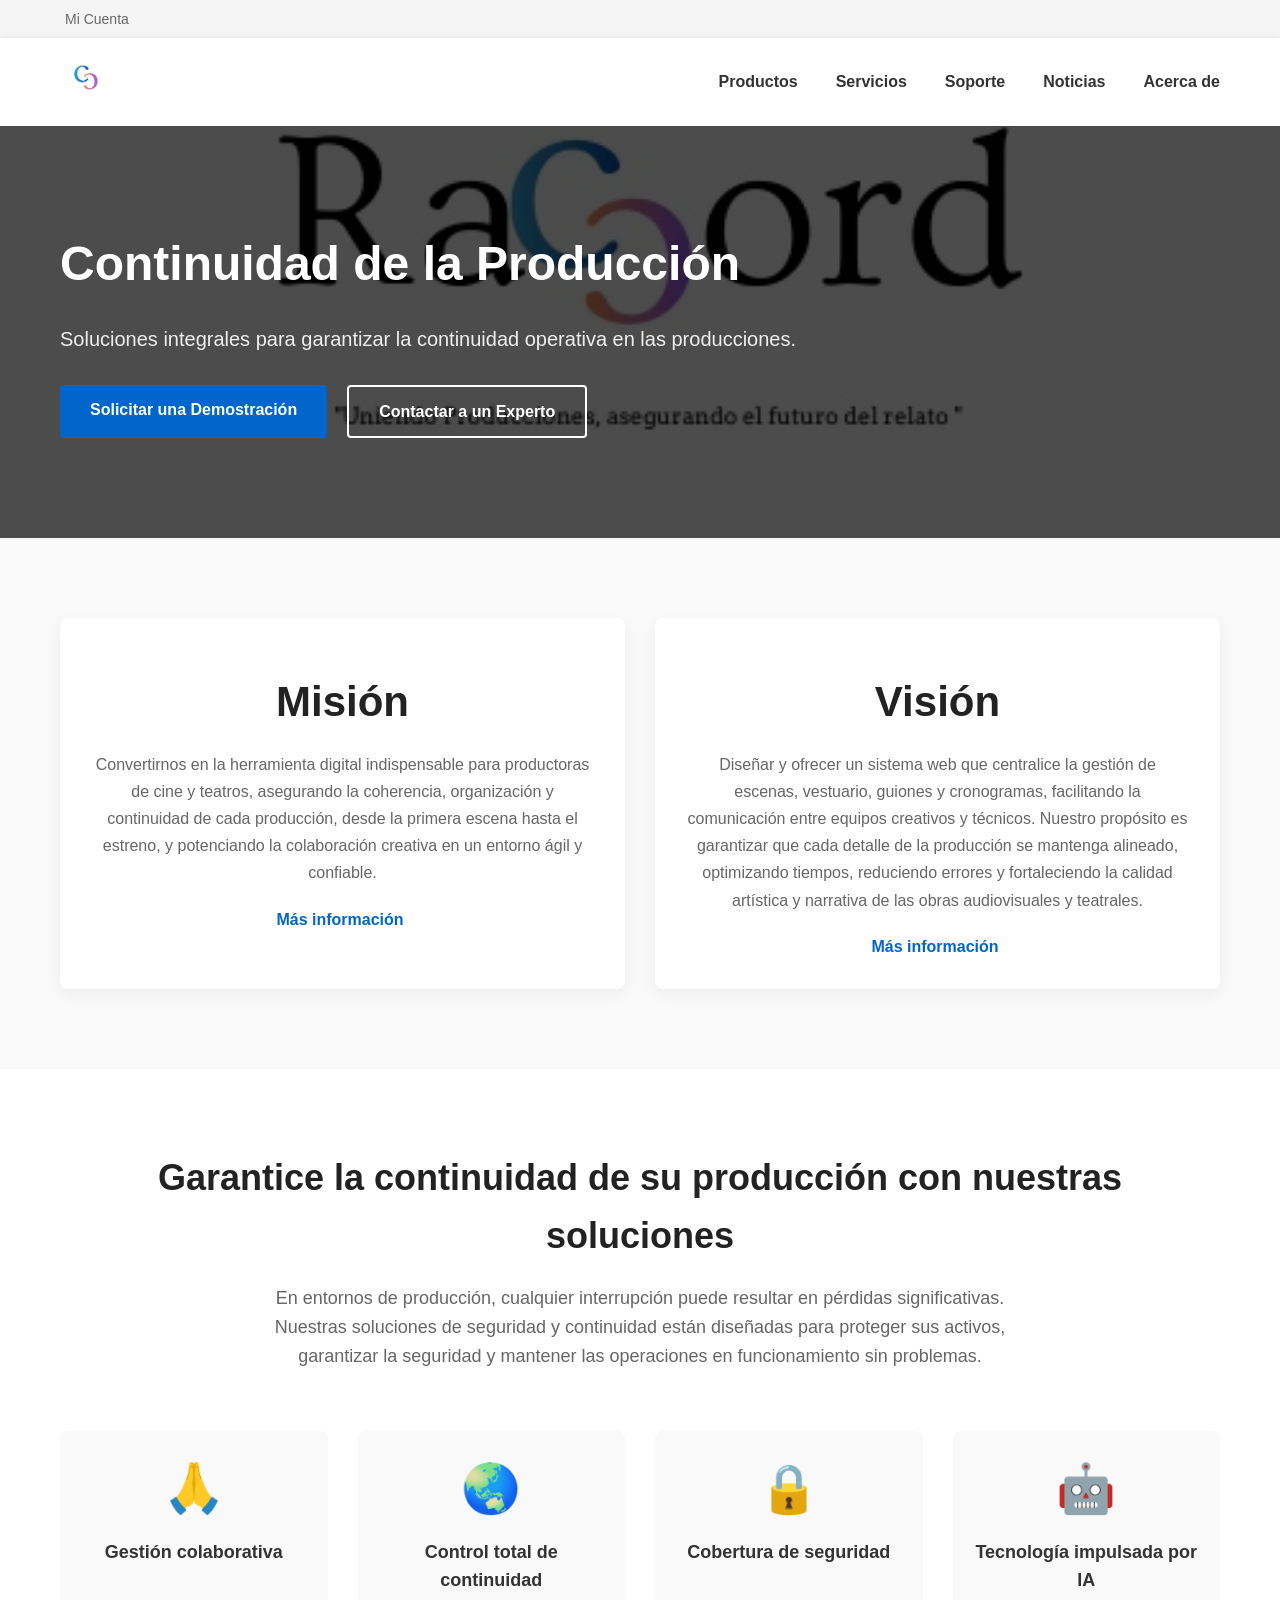
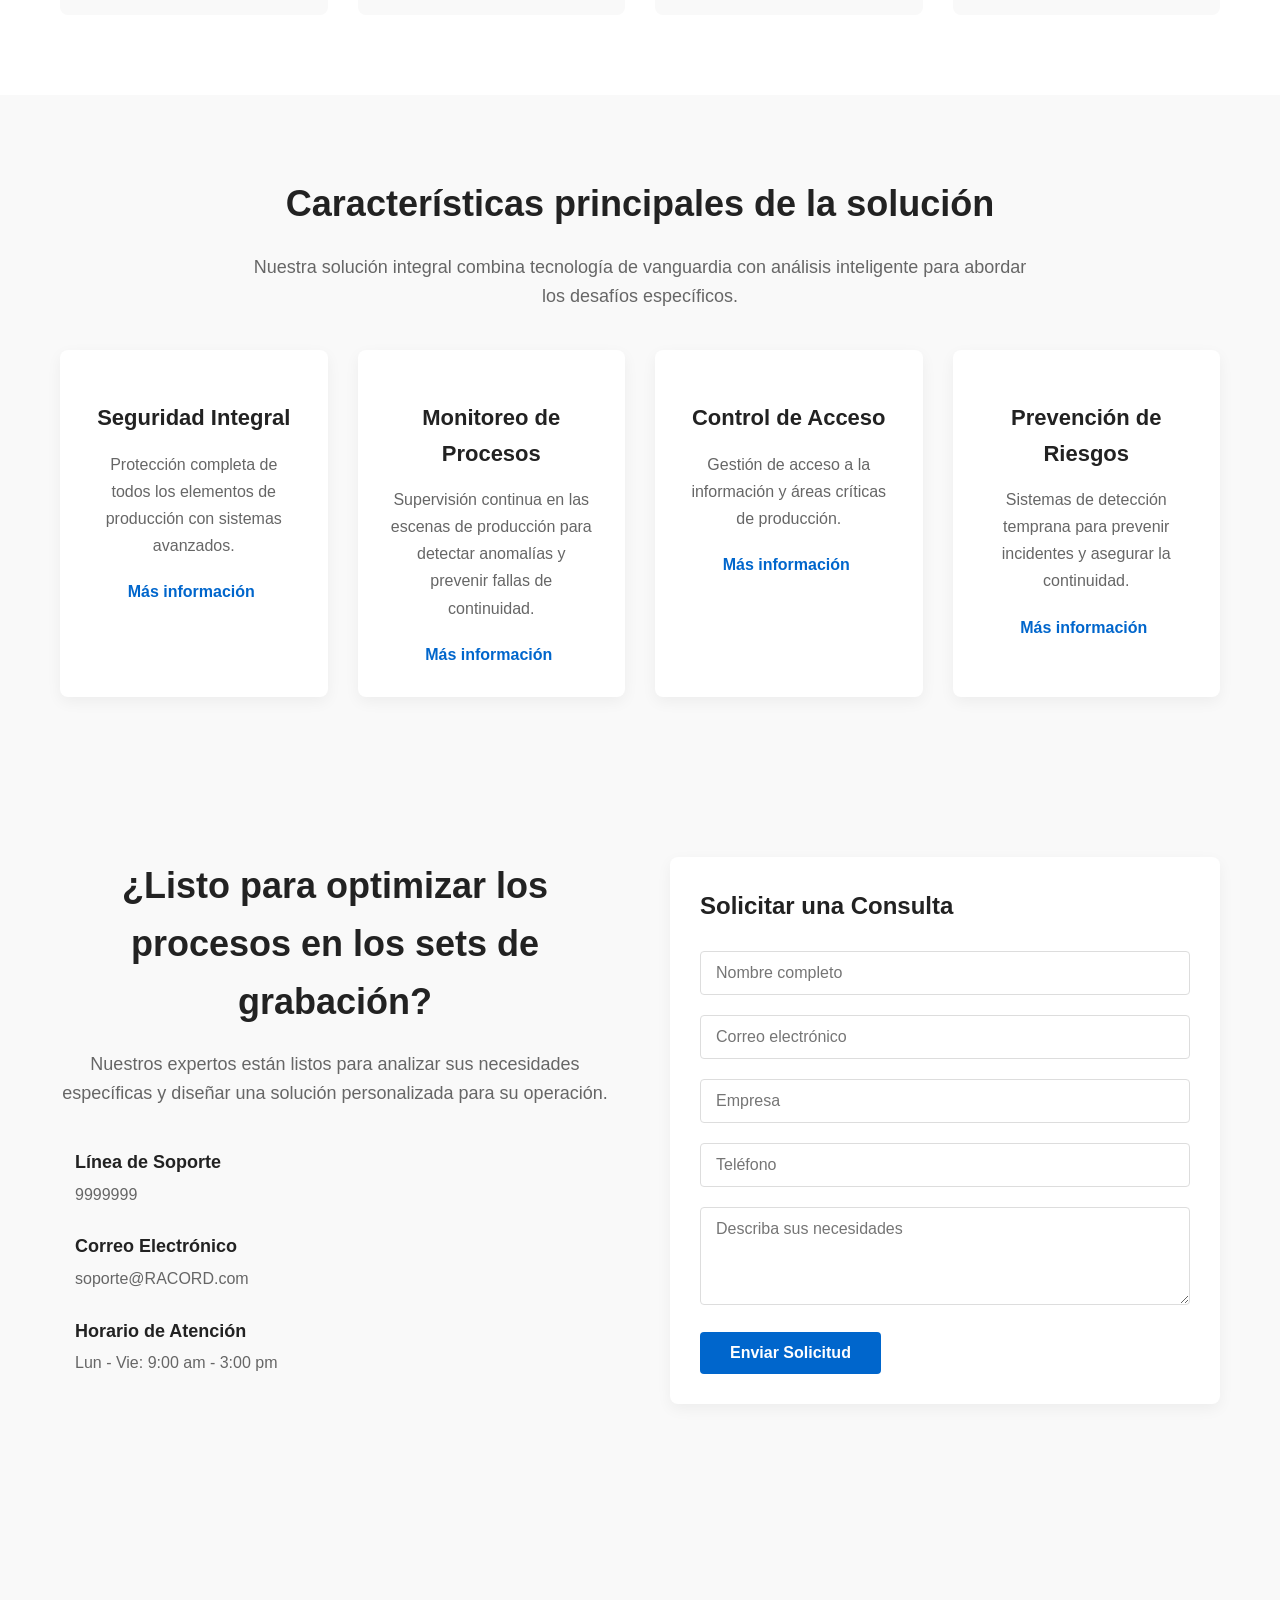
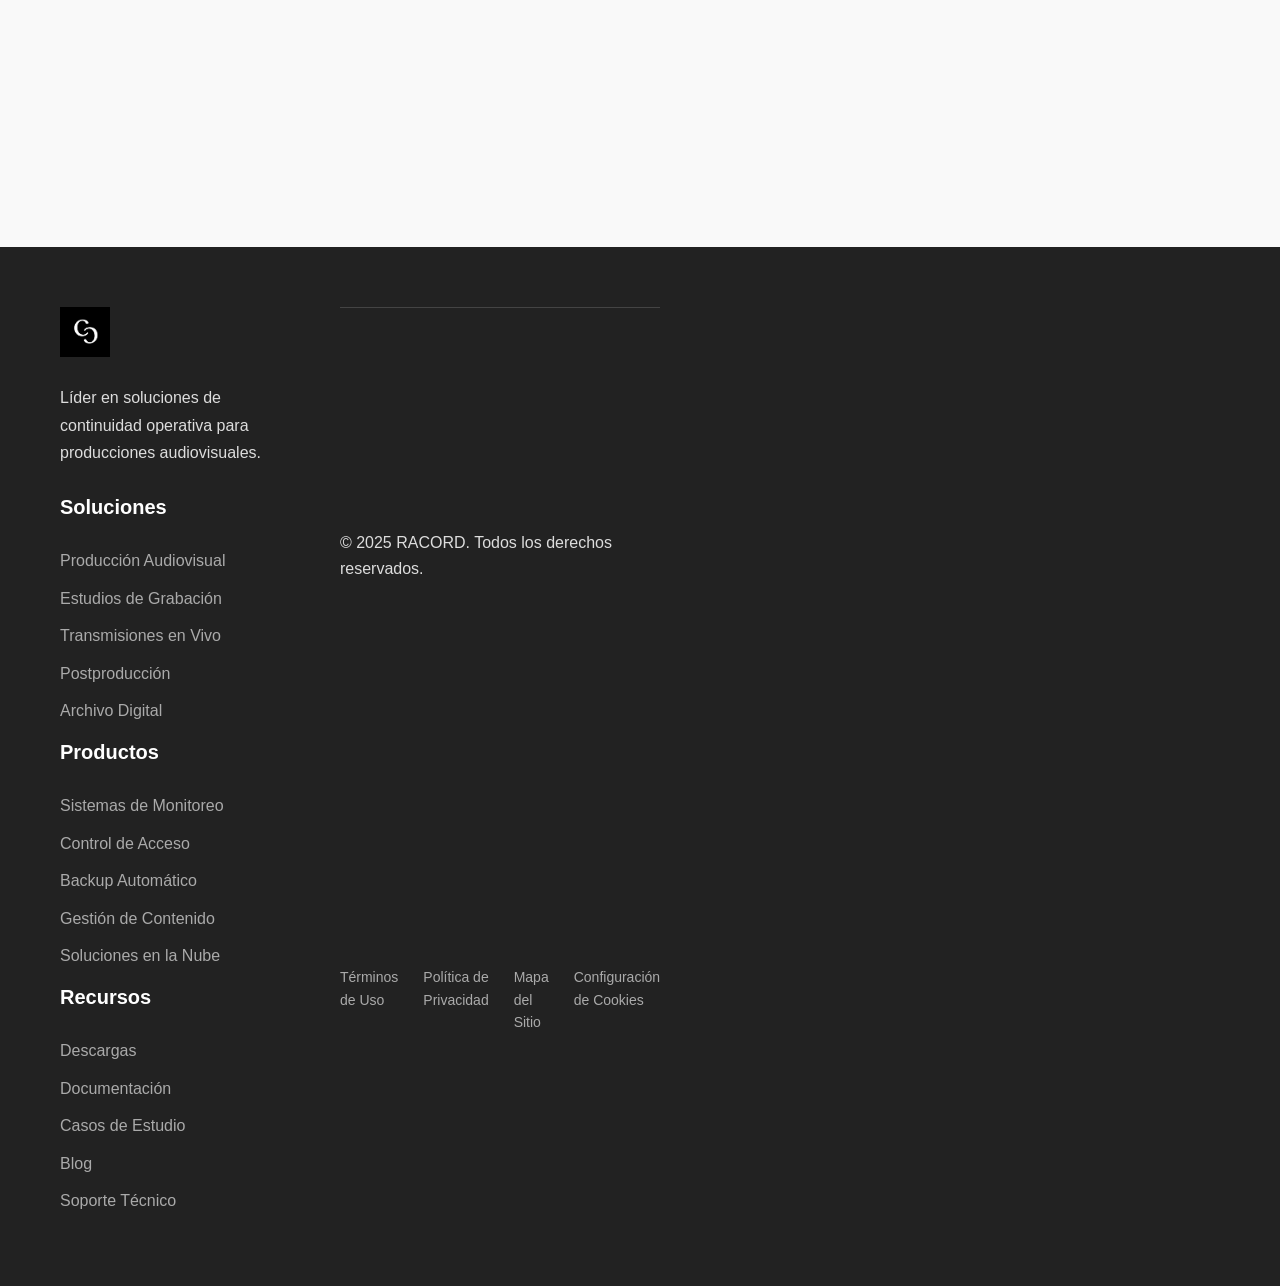
<file: index.html>
<!DOCTYPE html>
<html lang="en">
<head>
    <meta charset="UTF-8">
    <meta name="viewport" content="width=device-width, initial-scale=1.0">
    <link rel="stylesheet" href="/index.css">
    <title>RACORD</title>
</head>
<body>
    <!-- Cabecera y Menú -->
    <header class="cabecera">
        <div class="barra-superior">
            <div class="contenedor">
                <div class="contenido-barra-superior">
                    <div class="enlaces-superiores">
                        <a href="#"><i class="fas fa-user"></i> Mi Cuenta</a>
                    </div>
                </div>
            </div>
        </div>
        
        <nav class="navegacion-principal">
            <div class="contenedor">
                <div class="contenido-navegacion">
                    <div class="logo">
                        <a href="#">
                            <img src="/contrateminilogo.jpeg" alt="Logo RACORD">
                        </a>
                    </div>
                    
                    <ul class="menu-navegacion">
                        <li><a href="#"><i class="fas fa-bars"></i> Productos</a></li>
                        <li><a href="#"><i class="fas fa-cloud"></i> Servicios</a></li>
                        <li><a href="#"><i class="fas fa-rocket"></i> Soporte</a></li>
                        <li><a href="#"><i class="fas fa-newspaper"></i> Noticias</a></li>
                        <li><a href="#"><i class="fas fa-info-circle"></i> Acerca de</a></li>
                    </ul>
                    
                    <div class="boton-menu-movil">
                        <i class="fas fa-bars"></i>
                    </div>
                </div>
            </div>
        </nav>
    </header>

    <!-- Sección Principal -->
    <section class="seccion-principal">
        <div class="contenedor">
            <div class="contenido-principal">
                <h1 class="titulo-principal">Continuidad de la Producción</h1>
                <p class="descripcion-principal">
                    Soluciones integrales para garantizar la continuidad operativa en las producciones.
                </p>
                
                <div class="acciones-principal">
                    <a href="#" class="boton boton-primario">Solicitar una Demostración</a>
                    <a href="#" class="boton boton-secundario">Contactar a un Experto</a>
                </div>
            </div>
        </div>
    </section>

        <!--Seccion mision vision-->
    <section class="seccion-caracteristicas">
            <div class="contenedor">
                <div class="cuadricula-caracteristicasM">
                    <div class="tarjeta-caracteristica">
                        <div class="icono-caracteristica">
                            <i class="fas fa-shield-alt"></i>
                        </div>
                        <h3 class="titulo-caracteristicaM">Misión</h3>
                        <p class="descripcion-caracteristica">
                           Convertirnos en la herramienta digital indispensable para productoras de cine y teatros, asegurando la coherencia, organización y continuidad de cada producción, desde la primera escena hasta el estreno, y potenciando la colaboración creativa en un entorno ágil y confiable.
                        </p>
                        <a href="#" class="enlace-caracteristica">Más información <i class="fas fa-arrow-right"></i></a>
                    </div>
                    
                    <div class="tarjeta-caracteristica">
                        <div class="icono-caracteristica">
                            <i class="fas fa-video"></i>
                        </div>
                        <h3 class="titulo-caracteristicaM">Visión</h3>
                        <p class="descripcion-caracteristica">
                            Diseñar y ofrecer un sistema web que centralice la gestión de escenas, vestuario, guiones y cronogramas, facilitando la comunicación entre equipos creativos y técnicos. Nuestro propósito es garantizar que cada detalle de la producción se mantenga alineado, optimizando tiempos, reduciendo errores y fortaleciendo la calidad artística y narrativa de las obras audiovisuales y teatrales.
                        </p>
                        <a href="#" class="enlace-caracteristica">Más información <i class="fas fa-arrow-right"></i></a>
                    </div>
    </section>


    <!-- Contenido Central -->
    <main class="contenido-central">
        <!-- Sección de Introducción -->
        <section class="seccion-introduccion">
            <div class="contenedor">
                <h2 class="titulo-seccion">Garantice la continuidad de su producción con nuestras soluciones</h2>
                <p class="descripcion-seccion">
                    En entornos de producción, cualquier interrupción puede resultar en pérdidas significativas. 
                    Nuestras soluciones de seguridad y continuidad están diseñadas para proteger sus activos, garantizar la seguridad 
                    y mantener las operaciones en funcionamiento sin problemas.
                </p>
                
                <div class="cuadricula-estadisticas">
                    <div class="item-estadistica">
                        <div class="numero-estadistica">🙏</div>
                        <div class="texto-estadistica">Gestión colaborativa</div>
                    </div>
                    <div class="item-estadistica">
                        <div class="numero-estadistica">🌏</div>
                        <div class="texto-estadistica">Control total de continuidad</div>
                    </div>
                    <div class="item-estadistica">
                        <div class="numero-estadistica">🔒</div>
                        <div class="texto-estadistica">Cobertura de seguridad</div>
                    </div>
                    <div class="item-estadistica">
                        <div class="numero-estadistica">🤖</div>
                        <div class="texto-estadistica">Tecnología impulsada por IA</div>
                    </div>
                </div>
            </div>
        </section>



        <!-- Sección de Características -->
        <section class="seccion-caracteristicas">
            <div class="contenedor">
                <h2 class="titulo-seccion">Características principales de la solución</h2>
                <p class="descripcion-seccion">
                    Nuestra solución integral combina tecnología de vanguardia con análisis inteligente para 
                    abordar los desafíos específicos.
                </p>
                
                <div class="cuadricula-caracteristicas">
                    <div class="tarjeta-caracteristica">
                        <div class="icono-caracteristica">
                            <i class="fas fa-shield-alt"></i>
                        </div>
                        <h3 class="titulo-caracteristica">Seguridad Integral</h3>
                        <p class="descripcion-caracteristica">
                            Protección completa de todos los elementos de producción con sistemas avanzados.
                        </p>
                        <a href="#" class="enlace-caracteristica">Más información <i class="fas fa-arrow-right"></i></a>
                    </div>
                    
                    <div class="tarjeta-caracteristica">
                        <div class="icono-caracteristica">
                            <i class="fas fa-video"></i>
                        </div>
                        <h3 class="titulo-caracteristica">Monitoreo de Procesos</h3>
                        <p class="descripcion-caracteristica">
                            Supervisión continua en las escenas de producción para detectar anomalías y prevenir fallas de continuidad.
                        </p>
                        <a href="#" class="enlace-caracteristica">Más información <i class="fas fa-arrow-right"></i></a>
                    </div>
                    
                    <div class="tarjeta-caracteristica">
                        <div class="icono-caracteristica">
                            <i class="fas fa-user-check"></i>
                        </div>
                        <h3 class="titulo-caracteristica">Control de Acceso</h3>
                        <p class="descripcion-caracteristica">
                            Gestión de acceso a la información y áreas críticas de producción.
                        </p>
                        <a href="#" class="enlace-caracteristica">Más información <i class="fas fa-arrow-right"></i></a>
                    </div>
                    
                    <div class="tarjeta-caracteristica">
                        <div class="icono-caracteristica">
                            <i class="fas fa-fire"></i>
                        </div>
                        <h3 class="titulo-caracteristica">Prevención de Riesgos</h3>
                        <p class="descripcion-caracteristica">
                            Sistemas de detección temprana para prevenir incidentes y asegurar la continuidad.
                        </p>
                        <a href="#" class="enlace-caracteristica">Más información <i class="fas fa-arrow-right"></i></a>
                    </div>
                </div>
            </div>
        </section>

        <!-- Sección de Creadores 


        <section class="seccion-creadores">
            <div class="contenedor">
                <h2 class="titulo-seccion">Creadores</h2>
                <p class="descripcion-seccion">
                    ESTOS MAESTROS CREARON ESTA BELLEZA
                </p>
                
                <div class="cuadricula-creadores">
                    <div class="tarjeta-creador">
                        <div class="imagen-creador">
                            <img src="/camilo.jpeg" alt="Creador 1">
                        </div>
                        <div class="info-creador">
                            <h3 class="nombre-creador">aersx</h3>
                            <p class="descripcion-creador">
                                soy metalero y antisistema pero no le doy un beso al amor de mi vida
                            </p>
                            <a href="#" class="enlace-creador">Ver perfil <i class="fas fa-arrow-right"></i></a>
                        </div>
                    </div>
                    
                    <div class="tarjeta-creador">
                        <div class="imagen-creador">
                            <img src="/juan.jpeg" alt="Creador 2">
                        </div>
                        <div class="info-creador">
                            <h3 class="nombre-creador">crakjuanfe</h3>
                            <p class="descripcion-creador">
                                soy re niño rata y tengo novia uwu
                            </p>
                            <a href="#" class="enlace-creador">Ver perfil <i class="fas fa-arrow-right"></i></a>
                        </div>
                    </div>
                    
                    <div class="tarjeta-creador">
                        <div class="imagen-creador">
                            <img src="/yaya.jpeg" alt="Creador 3">
                        </div>
                        <div class="info-creador">
                            <h3 class="nombre-creador">Don YAYA</h3>
                            <p class="descripcion-creador">
                               Yaya ya ya nos dio la victoria!
                            </p>
                            <a href="#" class="enlace-creador">Ver perfil <i class="fas fa-arrow-right"></i></a>
                        </div>
                    </div>

                    <div class="tarjeta-creador">
                        <div class="imagen-creador">
                            <img src="/buho.jpeg" alt="Creador 3">
                        </div>
                        <div class="info-creador">
                            <h3 class="nombre-creador">buh0o0</h3>
                            <p class="descripcion-creador">
                                anciano sabio de la tribu, protector de conocimientos ancestrales 
                            </p>
                            <a href="#" class="enlace-creador">Ver perfil <i class="fas fa-arrow-right"></i></a>
                        </div>

                    </div>
                </div>
            </div>
        </section>
        -->
        <!-- Sección de Contacto -->
        <section class="seccion-contacto">
            <div class="contenedor">
                <div class="contenido-contacto">
                    
                    <div class="texto-contacto">
                        <h2 class="titulo-seccion">¿Listo para optimizar los procesos en los sets de grabación?</h2>
                        <p class="descripcion-seccion">
                            Nuestros expertos están listos para analizar sus necesidades específicas y 
                            diseñar una solución personalizada para su operación.
                        </p>
                        
                        <div class="info-contacto">
                            <div class="item-contacto">
                                <i class="fas fa-phone-alt"></i>
                                <div>
                                    <h4>Línea de Soporte</h4>
                                    <p>9999999</p>
                                </div>
                            </div>
                            
                            <div class="item-contacto">
                                <i class="fas fa-envelope"></i>
                                <div>
                                    <h4>Correo Electrónico</h4>
                                    <p>soporte@RACORD.com</p>
                                </div>
                            </div>
                            
                            <div class="item-contacto">
                                <i class="fas fa-clock"></i>
                                <div>
                                    <h4>Horario de Atención</h4>
                                    <p>Lun - Vie: 9:00 am - 3:00 pm</p>
                                </div>
                            </div>
                        </div>
                    </div>

                                        <div class="formulario-contacto">
                        <h3>Solicitar una Consulta</h3>
                        <form id="formularioContacto">
                            <div class="grupo-formulario">
                                <input type="text" placeholder="Nombre completo" required>
                            </div>
                            <div class="grupo-formulario">
                                <input type="email" placeholder="Correo electrónico" required>
                            </div>
                            <div class="grupo-formulario">
                                <input type="text" placeholder="Empresa">
                            </div>
                            <div class="grupo-formulario">
                                <input type="tel" placeholder="Teléfono">
                            </div>
                            <div class="grupo-formulario">
                                <textarea placeholder="Describa sus necesidades" rows="4"></textarea>
                            </div>
                            <button type="submit" class="boton boton-primario">Enviar Solicitud</button>
                        </form>
                    </div>
                    <!--MAPA-->
                        <div class="map-responsive">
                        <iframe src="https://www.google.com/maps/embed?pb=!1m18!1m12!1m3!1d3976.747110070975!2d-74.06877752415564!3d4.639141395335669!2m3!1f0!2f0!3f0!3m2!1i1024!2i768!4f13.1!3m3!1m2!1s0x8e3f9a3081295ccb%3A0xd4347f67e96f6d8b!2sSENA%20CGMLTI!5e0!3m2!1ses!2sco!4v1765735062746!5m2!1ses!2sco" width="600" height="450" style="border:0;" allowfullscreen="" loading="lazy" referrerpolicy="no-referrer-when-downgrade"></iframe>
                        </div>

                </div>
            </div>
        </section>
    </main>


    <!-- Pie de Página -->
    <footer class="pie-pagina">
        <div class="contenedor">
            <div class="contenido-pie">
                <div class="seccion-pie">
                    <div class="logo-pie">
                        <img src="/minilogo.jpeg" alt="Logo RACORD">
                    </div>
                    <p class="descripcion-pie">
                        Líder en soluciones de continuidad operativa para producciones audiovisuales.
                    </p>
                    <!--
                    <div class="enlaces-sociales">
                        <a href="#"><i class="fab fa-facebook-f"></i></a>
                        <a href="#"><i class="fab fa-twitter"></i></a>
                        <a href="#"><i class="fab fa-linkedin-in"></i></a>
                        <a href="#"><i class="fab fa-youtube"></i></a>
                    </div>
                </div>
                -->
                
                <div class="seccion-pie">
                    <h4 class="titulo-pie">Soluciones</h4>
                    <ul class="enlaces-pie">
                        <li><a href="#">Producción Audiovisual</a></li>
                        <li><a href="#">Estudios de Grabación</a></li>
                        <li><a href="#">Transmisiones en Vivo</a></li>
                        <li><a href="#">Postproducción</a></li>
                        <li><a href="#">Archivo Digital</a></li>
                    </ul>
                </div>
                
                <div class="seccion-pie">
                    <h4 class="titulo-pie">Productos</h4>
                    <ul class="enlaces-pie">
                        <li><a href="#">Sistemas de Monitoreo</a></li>
                        <li><a href="#">Control de Acceso</a></li>
                        <li><a href="#">Backup Automático</a></li>
                        <li><a href="#">Gestión de Contenido</a></li>
                        <li><a href="#">Soluciones en la Nube</a></li>
                    </ul>
                </div>
                
                <div class="seccion-pie">
                    <h4 class="titulo-pie">Recursos</h4>
                    <ul class="enlaces-pie">
                        <li><a href="#">Descargas</a></li>
                        <li><a href="#">Documentación</a></li>
                        <li><a href="#">Casos de Estudio</a></li>
                        <li><a href="#">Blog</a></li>
                        <li><a href="#">Soporte Técnico</a></li>
                    </ul>
                </div>
            </div>
            
            <div class="pie-inferior">
                <div class="derechos-autor">
                    © 2025 RACORD. Todos los derechos reservados.
                </div>
                <div class="enlaces-inferiores">
                    <a href="#">Términos de Uso</a>
                    <a href="#">Política de Privacidad</a>
                    <a href="#">Mapa del Sitio</a>
                    <a href="#">Configuración de Cookies</a>
                </div>
            </div>
        </div>
    </footer>
</body>
</html>
</file>
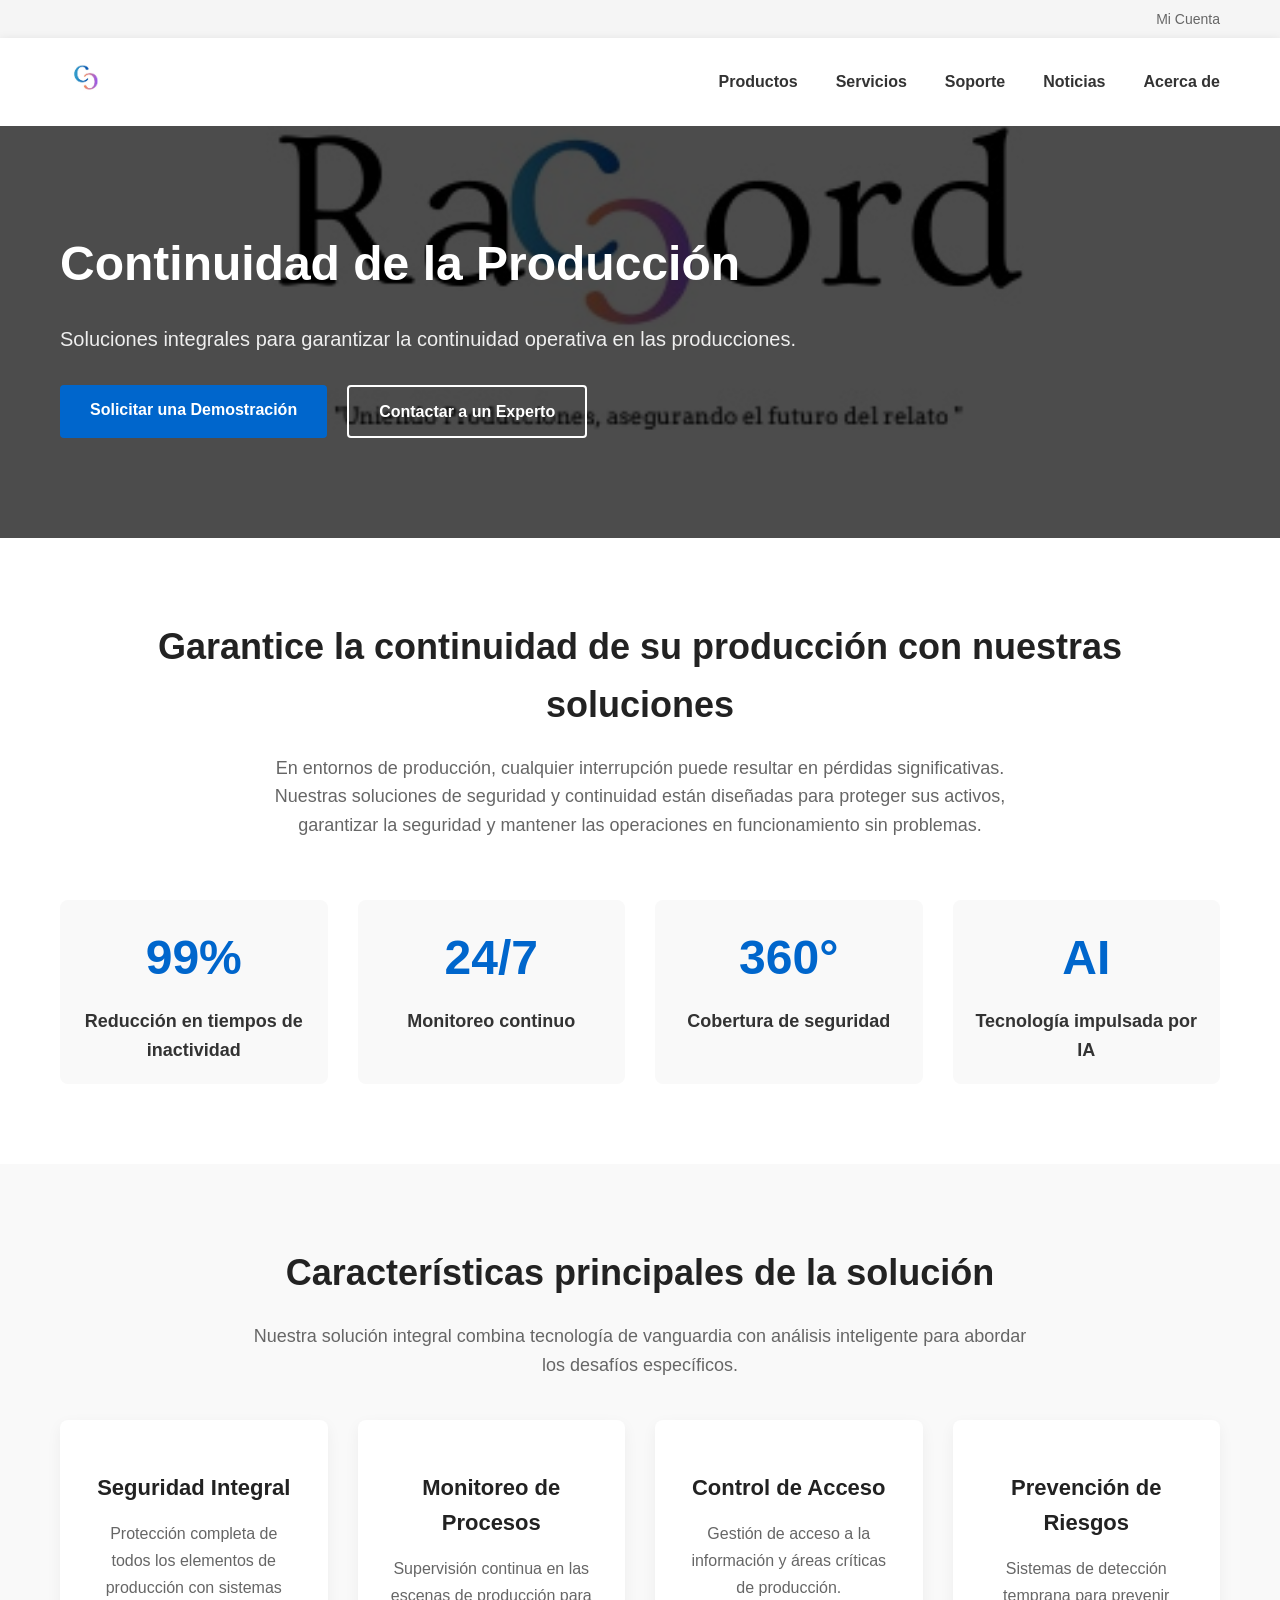
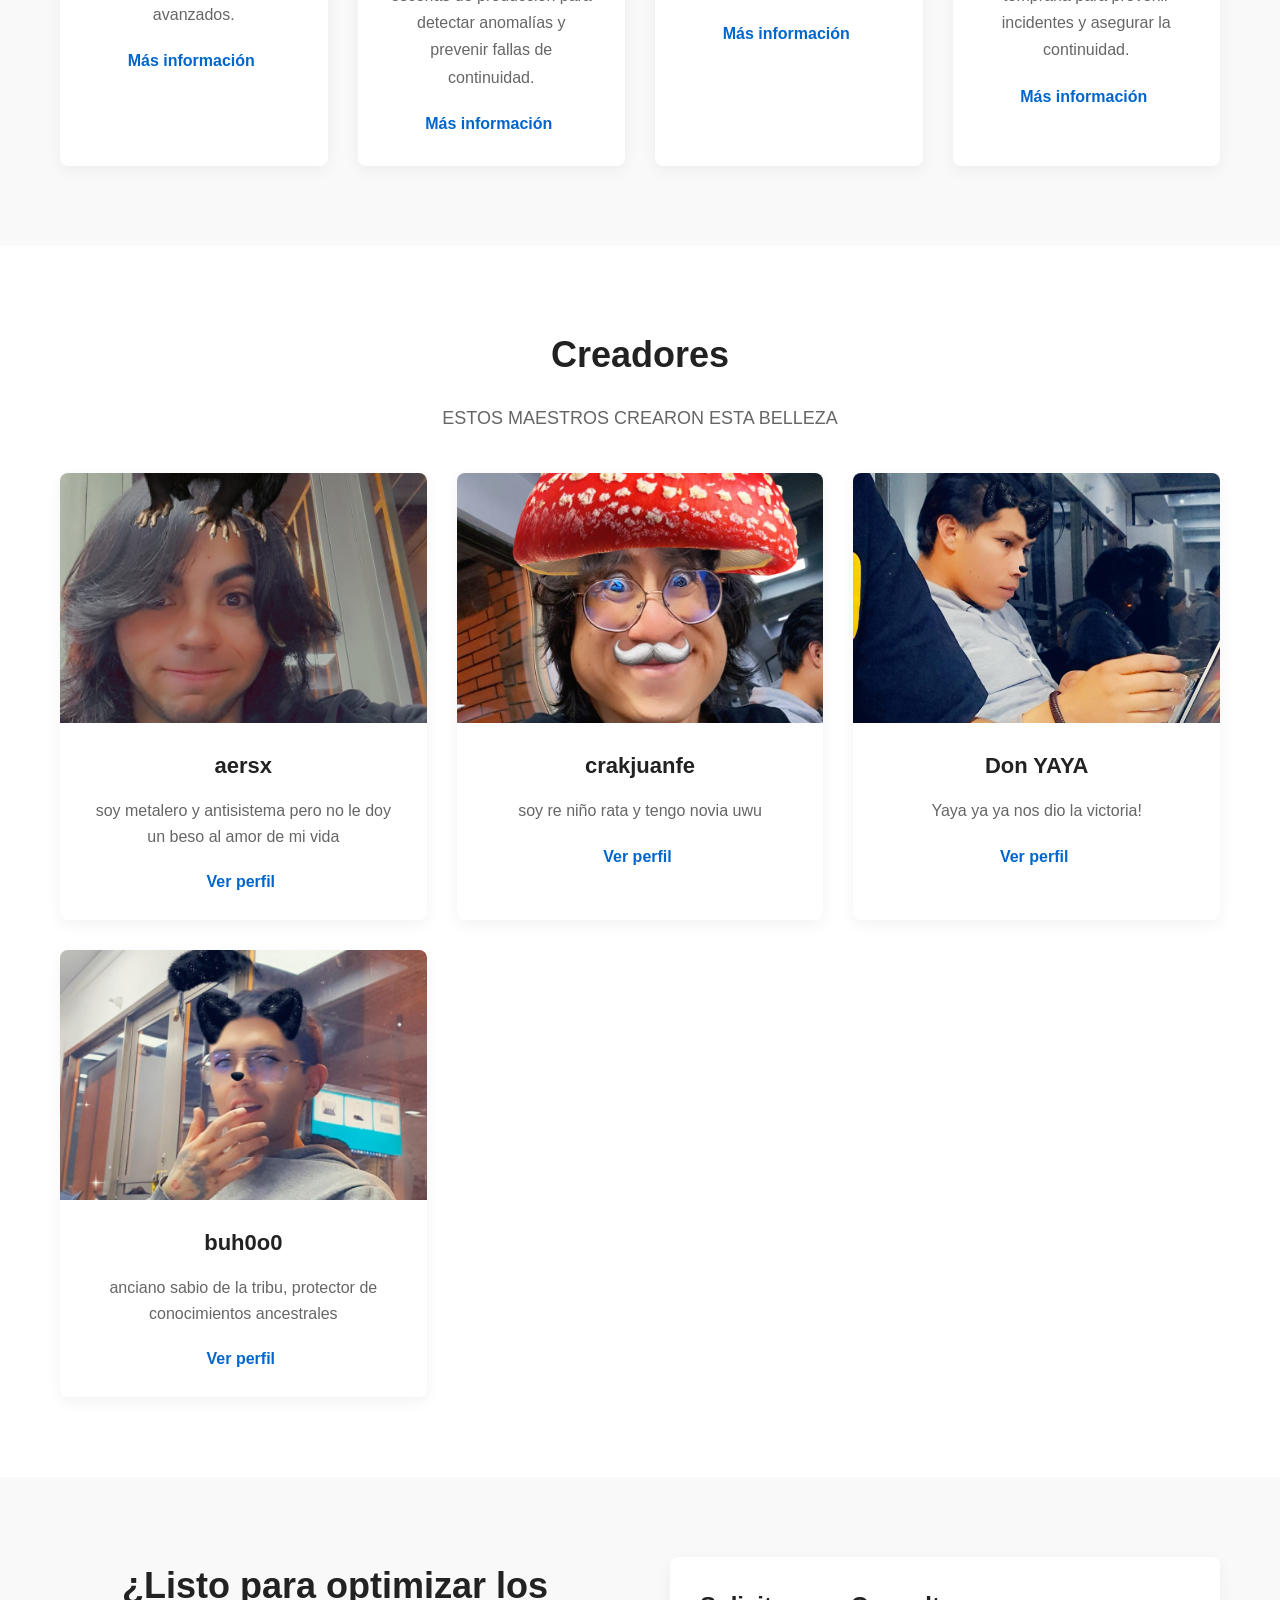
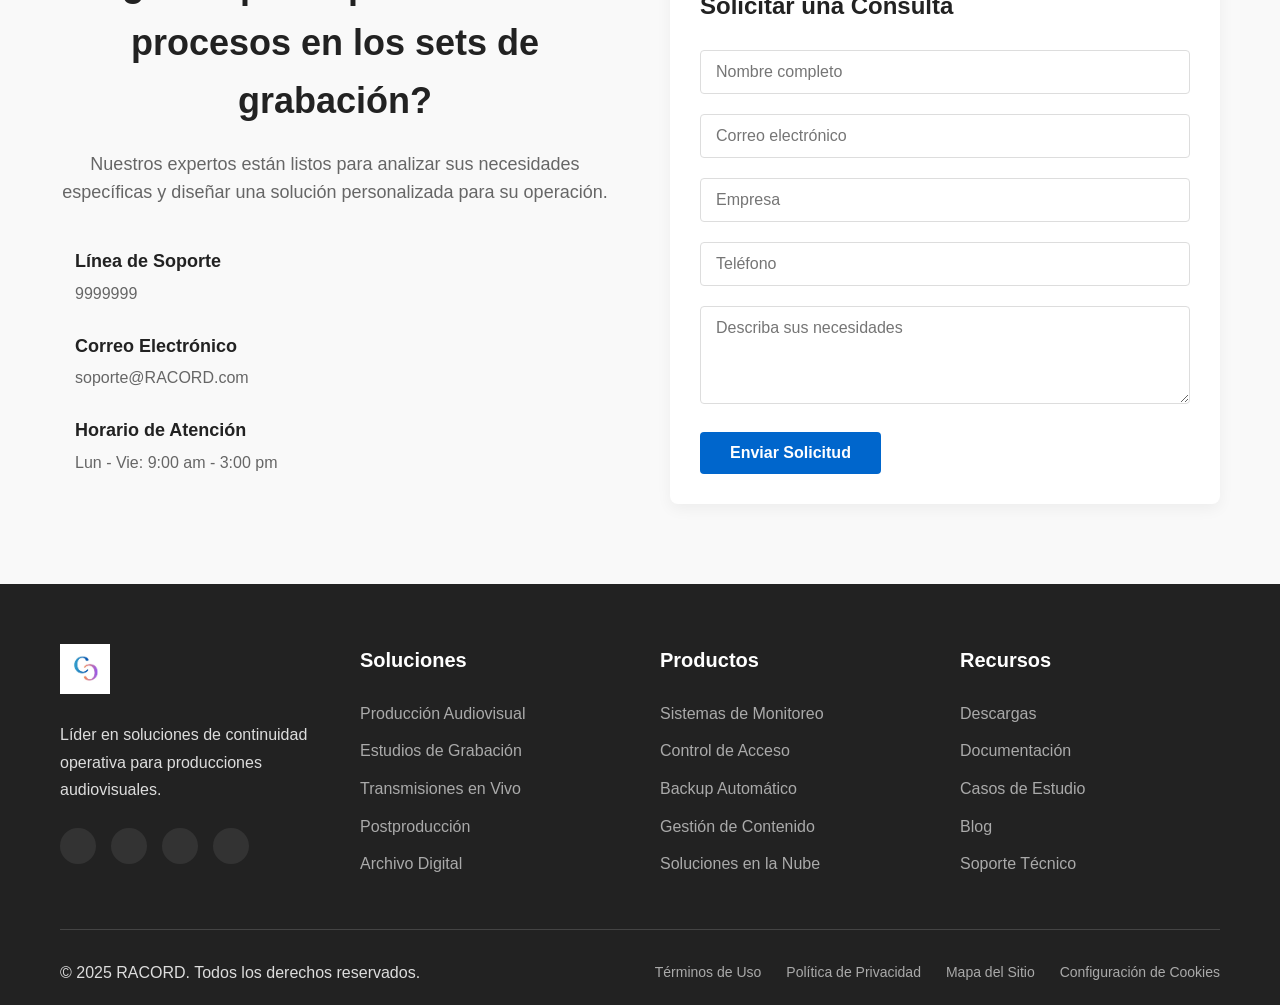
<file: src/vistas/index.html>
<!DOCTYPE html>
<html lang="en">
<head>
    <meta charset="UTF-8">
    <meta name="viewport" content="width=device-width, initial-scale=1.0">
    <link rel="stylesheet" href="/src/vistas/index.css">
    <title>RACORD</title>
</head>
<body>
    <!-- Cabecera y Menú -->
    <header class="cabecera">
        <div class="barra-superior">
            <div class="contenedor">
                <div class="contenido-barra-superior">
                    <div class="selector-region">
                        <!-- Vacío según tu código -->
                    </div>
                    <div class="enlaces-superiores">
                        <a href="#"><i class="fas fa-user"></i> Mi Cuenta</a>
                    </div>
                </div>
            </div>
        </div>
        
        <nav class="navegacion-principal">
            <div class="contenedor">
                <div class="contenido-navegacion">
                    <div class="logo">
                        <a href="#">
                            <img src="/src/img/contrateminilogo.jpeg" alt="Logo RACORD">
                        </a>
                    </div>
                    
                    <ul class="menu-navegacion">
                        <li><a href="#"><i class="fas fa-bars"></i> Productos</a></li>
                        <li><a href="#"><i class="fas fa-cloud"></i> Servicios</a></li>
                        <li><a href="#"><i class="fas fa-rocket"></i> Soporte</a></li>
                        <li><a href="#"><i class="fas fa-newspaper"></i> Noticias</a></li>
                        <li><a href="#"><i class="fas fa-info-circle"></i> Acerca de</a></li>
                    </ul>
                    
                    <div class="boton-menu-movil">
                        <i class="fas fa-bars"></i>
                    </div>
                </div>
            </div>
        </nav>
    </header>

    <!-- Sección Principal -->
    <section class="seccion-principal">
        <div class="contenedor">
            <div class="contenido-principal">
                <h1 class="titulo-principal">Continuidad de la Producción</h1>
                <p class="descripcion-principal">
                    Soluciones integrales para garantizar la continuidad operativa en las producciones.
                </p>
                
                <div class="acciones-principal">
                    <a href="#" class="boton boton-primario">Solicitar una Demostración</a>
                    <a href="#" class="boton boton-secundario">Contactar a un Experto</a>
                </div>
            </div>
        </div>
    </section>

    <!-- Contenido Central -->
    <main class="contenido-central">
        <!-- Sección de Introducción -->
        <section class="seccion-introduccion">
            <div class="contenedor">
                <h2 class="titulo-seccion">Garantice la continuidad de su producción con nuestras soluciones</h2>
                <p class="descripcion-seccion">
                    En entornos de producción, cualquier interrupción puede resultar en pérdidas significativas. 
                    Nuestras soluciones de seguridad y continuidad están diseñadas para proteger sus activos, garantizar la seguridad 
                    y mantener las operaciones en funcionamiento sin problemas.
                </p>
                
                <div class="cuadricula-estadisticas">
                    <div class="item-estadistica">
                        <div class="numero-estadistica">99%</div>
                        <div class="texto-estadistica">Reducción en tiempos de inactividad</div>
                    </div>
                    <div class="item-estadistica">
                        <div class="numero-estadistica">24/7</div>
                        <div class="texto-estadistica">Monitoreo continuo</div>
                    </div>
                    <div class="item-estadistica">
                        <div class="numero-estadistica">360°</div>
                        <div class="texto-estadistica">Cobertura de seguridad</div>
                    </div>
                    <div class="item-estadistica">
                        <div class="numero-estadistica">AI</div>
                        <div class="texto-estadistica">Tecnología impulsada por IA</div>
                    </div>
                </div>
            </div>
        </section>

        <!-- Sección de Características -->
        <section class="seccion-caracteristicas">
            <div class="contenedor">
                <h2 class="titulo-seccion">Características principales de la solución</h2>
                <p class="descripcion-seccion">
                    Nuestra solución integral combina tecnología de vanguardia con análisis inteligente para 
                    abordar los desafíos específicos.
                </p>
                
                <div class="cuadricula-caracteristicas">
                    <div class="tarjeta-caracteristica">
                        <div class="icono-caracteristica">
                            <i class="fas fa-shield-alt"></i>
                        </div>
                        <h3 class="titulo-caracteristica">Seguridad Integral</h3>
                        <p class="descripcion-caracteristica">
                            Protección completa de todos los elementos de producción con sistemas avanzados.
                        </p>
                        <a href="#" class="enlace-caracteristica">Más información <i class="fas fa-arrow-right"></i></a>
                    </div>
                    
                    <div class="tarjeta-caracteristica">
                        <div class="icono-caracteristica">
                            <i class="fas fa-video"></i>
                        </div>
                        <h3 class="titulo-caracteristica">Monitoreo de Procesos</h3>
                        <p class="descripcion-caracteristica">
                            Supervisión continua en las escenas de producción para detectar anomalías y prevenir fallas de continuidad.
                        </p>
                        <a href="#" class="enlace-caracteristica">Más información <i class="fas fa-arrow-right"></i></a>
                    </div>
                    
                    <div class="tarjeta-caracteristica">
                        <div class="icono-caracteristica">
                            <i class="fas fa-user-check"></i>
                        </div>
                        <h3 class="titulo-caracteristica">Control de Acceso</h3>
                        <p class="descripcion-caracteristica">
                            Gestión de acceso a la información y áreas críticas de producción.
                        </p>
                        <a href="#" class="enlace-caracteristica">Más información <i class="fas fa-arrow-right"></i></a>
                    </div>
                    
                    <div class="tarjeta-caracteristica">
                        <div class="icono-caracteristica">
                            <i class="fas fa-fire"></i>
                        </div>
                        <h3 class="titulo-caracteristica">Prevención de Riesgos</h3>
                        <p class="descripcion-caracteristica">
                            Sistemas de detección temprana para prevenir incidentes y asegurar la continuidad.
                        </p>
                        <a href="#" class="enlace-caracteristica">Más información <i class="fas fa-arrow-right"></i></a>
                    </div>
                </div>
            </div>
        </section>

        <!-- Sección de Creadores -->
        <section class="seccion-creadores">
            <div class="contenedor">
                <h2 class="titulo-seccion">Creadores</h2>
                <p class="descripcion-seccion">
                    ESTOS MAESTROS CREARON ESTA BELLEZA
                </p>
                
                <div class="cuadricula-creadores">
                    <div class="tarjeta-creador">
                        <div class="imagen-creador">
                            <img src="/src/img/integrantes/camilo.jpeg" alt="Creador 1">
                        </div>
                        <div class="info-creador">
                            <h3 class="nombre-creador">aersx</h3>
                            <p class="descripcion-creador">
                                soy metalero y antisistema pero no le doy un beso al amor de mi vida
                            </p>
                            <a href="#" class="enlace-creador">Ver perfil <i class="fas fa-arrow-right"></i></a>
                        </div>
                    </div>
                    
                    <div class="tarjeta-creador">
                        <div class="imagen-creador">
                            <img src="/src/img/integrantes/juan.jpeg" alt="Creador 2">
                        </div>
                        <div class="info-creador">
                            <h3 class="nombre-creador">crakjuanfe</h3>
                            <p class="descripcion-creador">
                                soy re niño rata y tengo novia uwu
                            </p>
                            <a href="#" class="enlace-creador">Ver perfil <i class="fas fa-arrow-right"></i></a>
                        </div>
                    </div>
                    
                    <div class="tarjeta-creador">
                        <div class="imagen-creador">
                            <img src="/src/img/integrantes/yaya.jpeg" alt="Creador 3">
                        </div>
                        <div class="info-creador">
                            <h3 class="nombre-creador">Don YAYA</h3>
                            <p class="descripcion-creador">
                               Yaya ya ya nos dio la victoria!
                            </p>
                            <a href="#" class="enlace-creador">Ver perfil <i class="fas fa-arrow-right"></i></a>
                        </div>
                    </div>

                    <div class="tarjeta-creador">
                        <div class="imagen-creador">
                            <img src="/src/img/integrantes/buho.jpeg" alt="Creador 3">
                        </div>
                        <div class="info-creador">
                            <h3 class="nombre-creador">buh0o0</h3>
                            <p class="descripcion-creador">
                                anciano sabio de la tribu, protector de conocimientos ancestrales 
                            </p>
                            <a href="#" class="enlace-creador">Ver perfil <i class="fas fa-arrow-right"></i></a>
                        </div>
                    </div>
                </div>
            </div>
        </section>

        <!-- Sección de Contacto -->
        <section class="seccion-contacto">
            <div class="contenedor">
                <div class="contenido-contacto">
                    <div class="texto-contacto">
                        <h2 class="titulo-seccion">¿Listo para optimizar los procesos en los sets de grabación?</h2>
                        <p class="descripcion-seccion">
                            Nuestros expertos están listos para analizar sus necesidades específicas y 
                            diseñar una solución personalizada para su operación.
                        </p>
                        
                        <div class="info-contacto">
                            <div class="item-contacto">
                                <i class="fas fa-phone-alt"></i>
                                <div>
                                    <h4>Línea de Soporte</h4>
                                    <p>9999999</p>
                                </div>
                            </div>
                            
                            <div class="item-contacto">
                                <i class="fas fa-envelope"></i>
                                <div>
                                    <h4>Correo Electrónico</h4>
                                    <p>soporte@RACORD.com</p>
                                </div>
                            </div>
                            
                            <div class="item-contacto">
                                <i class="fas fa-clock"></i>
                                <div>
                                    <h4>Horario de Atención</h4>
                                    <p>Lun - Vie: 9:00 am - 3:00 pm</p>
                                </div>
                            </div>
                        </div>
                    </div>
                    
                    <div class="formulario-contacto">
                        <h3>Solicitar una Consulta</h3>
                        <form id="formularioContacto">
                            <div class="grupo-formulario">
                                <input type="text" placeholder="Nombre completo" required>
                            </div>
                            <div class="grupo-formulario">
                                <input type="email" placeholder="Correo electrónico" required>
                            </div>
                            <div class="grupo-formulario">
                                <input type="text" placeholder="Empresa">
                            </div>
                            <div class="grupo-formulario">
                                <input type="tel" placeholder="Teléfono">
                            </div>
                            <div class="grupo-formulario">
                                <textarea placeholder="Describa sus necesidades" rows="4"></textarea>
                            </div>
                            <button type="submit" class="boton boton-primario">Enviar Solicitud</button>
                        </form>
                    </div>
                </div>
            </div>
        </section>
    </main>

    <!-- Pie de Página -->
    <footer class="pie-pagina">
        <div class="contenedor">
            <div class="contenido-pie">
                <div class="seccion-pie">
                    <div class="logo-pie">
                        <img src="/src/img/contrateminilogo.jpeg" alt="Logo RACORD">
                    </div>
                    <p class="descripcion-pie">
                        Líder en soluciones de continuidad operativa para producciones audiovisuales.
                    </p>
                    <div class="enlaces-sociales">
                        <a href="#"><i class="fab fa-facebook-f"></i></a>
                        <a href="#"><i class="fab fa-twitter"></i></a>
                        <a href="#"><i class="fab fa-linkedin-in"></i></a>
                        <a href="#"><i class="fab fa-youtube"></i></a>
                    </div>
                </div>
                
                <div class="seccion-pie">
                    <h4 class="titulo-pie">Soluciones</h4>
                    <ul class="enlaces-pie">
                        <li><a href="#">Producción Audiovisual</a></li>
                        <li><a href="#">Estudios de Grabación</a></li>
                        <li><a href="#">Transmisiones en Vivo</a></li>
                        <li><a href="#">Postproducción</a></li>
                        <li><a href="#">Archivo Digital</a></li>
                    </ul>
                </div>
                
                <div class="seccion-pie">
                    <h4 class="titulo-pie">Productos</h4>
                    <ul class="enlaces-pie">
                        <li><a href="#">Sistemas de Monitoreo</a></li>
                        <li><a href="#">Control de Acceso</a></li>
                        <li><a href="#">Backup Automático</a></li>
                        <li><a href="#">Gestión de Contenido</a></li>
                        <li><a href="#">Soluciones en la Nube</a></li>
                    </ul>
                </div>
                
                <div class="seccion-pie">
                    <h4 class="titulo-pie">Recursos</h4>
                    <ul class="enlaces-pie">
                        <li><a href="#">Descargas</a></li>
                        <li><a href="#">Documentación</a></li>
                        <li><a href="#">Casos de Estudio</a></li>
                        <li><a href="#">Blog</a></li>
                        <li><a href="#">Soporte Técnico</a></li>
                    </ul>
                </div>
            </div>
            
            <div class="pie-inferior">
                <div class="derechos-autor">
                    © 2025 RACORD. Todos los derechos reservados.
                </div>
                <div class="enlaces-inferiores">
                    <a href="#">Términos de Uso</a>
                    <a href="#">Política de Privacidad</a>
                    <a href="#">Mapa del Sitio</a>
                    <a href="#">Configuración de Cookies</a>
                </div>
            </div>
        </div>
    </footer>
</body>
</html>
</file>
<file: index.css>
/* estilos.css - Nombres de clase de estudiante */

/* Reset y estilos base */
* {
    margin: 0;
    padding: 0;
    box-sizing: border-box;
}

body {
    font-family: 'Open Sans', sans-serif;
    color: #333;
    line-height: 1.6;
}

.contenedor {
    width: 100%;
    max-width: 1200px;
    margin: 0 auto;
    padding: 0 20px;
}

/* Cabecera */
.barra-superior {
    background-color: #f5f5f5;
    padding: 8px 0;
    font-size: 14px;
}

.contenido-barra-superior {
    display: flex;
    justify-content: space-between;
    align-items: center;
}

.selector-region {
    display: flex;
    align-items: center;
    gap: 8px;
    cursor: pointer;
}

.enlaces-superiores {
    display: flex;
    gap: 20px;
}

.enlaces-superiores a {
    color: #666;
    text-decoration: none;
    display: flex;
    align-items: center;
    gap: 5px;
}

.enlaces-superiores a:hover {
    color: #0066cc;
}

/* Navegación principal */
.navegacion-principal {
    background-color: #fff;
    box-shadow: 0 2px 10px rgba(0, 0, 0, 0.1);
    padding: 15px 0;
}

.contenido-navegacion {
    display: flex;
    justify-content: space-between;
    align-items: center;
}

.logo img {
    height: 50px;
}

.menu-navegacion {
    display: flex;
    list-style: none;
    gap: 30px;
}

.menu-navegacion li a {
    text-decoration: none;
    color: #333;
    font-weight: 600;
    font-size: 16px;
    display: flex;
    align-items: center;
    gap: 8px;
}

.menu-navegacion li a:hover {
    color: #0066cc;
}

.boton-menu-movil {
    display: none;
    font-size: 24px;
    cursor: pointer;
}

/* Sección Principal */
.seccion-principal {
    background: linear-gradient(rgba(0, 0, 0, 0.7), rgba(0, 0, 0, 0.7)), 
                url('/logo.jpeg');
    background-size: cover;
    background-position: center;
    color: white;
    padding: 100px 0;
}

.titulo-principal {
    font-size: 48px;
    font-weight: 700;
    margin-bottom: 20px;
    font-family: 'Roboto', sans-serif;
}

.descripcion-principal {
    font-size: 20px;
    max-width: 800px;
    margin-bottom: 30px;
    color: #eee;
}

.acciones-principal {
    display: flex;
    gap: 20px;
}

/* Botones */
.boton {
    padding: 12px 30px;
    border-radius: 4px;
    text-decoration: none;
    font-weight: 600;
    display: inline-block;
    transition: all 0.3s ease;
    border: none;
    cursor: pointer;
    font-size: 16px;
}

.boton-primario {
    background-color: #0066cc;
    color: white;
}

.boton-primario:hover {
    background-color: #0052a3;
    transform: translateY(-2px);
}

.boton-secundario {
    background-color: transparent;
    color: white;
    border: 2px solid white;
}

.boton-secundario:hover {
    background-color: rgba(255, 255, 255, 0.1);
    transform: translateY(-2px);
}

/* Secciones comunes */
.titulo-seccion {
    font-size: 36px;
    font-weight: 700;
    margin-bottom: 20px;
    color: #222;
    font-family: 'Roboto', sans-serif;
    text-align: center;
}

.descripcion-seccion {
    font-size: 18px;
    color: #666;
    max-width: 800px;
    margin: 0 auto 40px;
    text-align: center;
}

/* Sección de Introducción */
.seccion-introduccion {
    padding: 80px 0;
    text-align: center;
}

.cuadricula-estadisticas {
    display: grid;
    grid-template-columns: repeat(4, 1fr);
    gap: 30px;
    margin-top: 60px;
}

.item-estadistica {
    text-align: center;
    padding: 20px;
    background-color: #f9f9f9;
    border-radius: 8px;
    transition: transform 0.3s ease;
}

.item-estadistica:hover {
    transform: translateY(-5px);
    box-shadow: 0 5px 15px rgba(0, 0, 0, 0.1);
}

.numero-estadistica {
    font-size: 48px;
    font-weight: 700;
    color: #0066cc;
    margin-bottom: 10px;
}

.texto-estadistica {
    font-size: 18px;
    color: #333;
    font-weight: 600;
}

/* Sección de Características */
.seccion-caracteristicas {
    padding: 80px 0;
    background-color: #f9f9f9;
}

.cuadricula-caracteristicas {
    display: grid;
    grid-template-columns: repeat(4, 1fr);
    gap: 30px;
}

.cuadricula-caracteristicasM {
    display: grid;
    grid-template-columns: repeat(2, 1fr);
    gap: 30px;
}

.tarjeta-caracteristica {
    background-color: white;
    padding: 30px;
    border-radius: 8px;
    box-shadow: 0 5px 15px rgba(0, 0, 0, 0.05);
    transition: transform 0.3s ease;
    text-align: center;
}

.tarjeta-caracteristica:hover {
    transform: translateY(-10px);
}

.icono-caracteristica {
    font-size: 40px;
    color: #0066cc;
    margin-bottom: 20px;
}

.titulo-caracteristica {
    font-size: 22px;
    font-weight: 700;
    margin-bottom: 15px;
    color: #222;
}
.titulo-caracteristicaM {
    font-size: 42px;
    font-weight: 700;
    margin-bottom: 15px;
    color: #222;
}

.descripcion-caracteristica {
    color: #666;
    margin-bottom: 20px;
    line-height: 1.7;
}

.enlace-caracteristica {
    color: #0066cc;
    text-decoration: none;
    font-weight: 600;
    display: flex;
    align-items: center;
    justify-content: center;
    gap: 5px;
}

.enlace-caracteristica:hover {
    text-decoration: underline;
}

/* Sección de Creadores */
.seccion-creadores {
    padding: 80px 0;
}

.cuadricula-creadores {
    display: grid;
    grid-template-columns: repeat(3, 1fr);
    gap: 30px;
}

.tarjeta-creador {
    background-color: white;
    border-radius: 8px;
    overflow: hidden;
    box-shadow: 0 5px 15px rgba(0, 0, 0, 0.05);
    transition: transform 0.3s ease;
}

.tarjeta-creador:hover {
    transform: translateY(-10px);
}

.imagen-creador {
    height: 250px;
    overflow: hidden;
}

.imagen-creador img {
    width: 100%;
    height: 100%;
    object-fit: cover;
    transition: transform 0.5s ease;
}

.tarjeta-creador:hover .imagen-creador img {
    transform: scale(1.05);
}

.info-creador {
    padding: 25px;
    text-align: center;
}

.nombre-creador {
    font-size: 22px;
    font-weight: 700;
    margin-bottom: 15px;
    color: #222;
}

.descripcion-creador {
    color: #666;
    margin-bottom: 20px;
    line-height: 1.6;
}

.enlace-creador {
    color: #0066cc;
    text-decoration: none;
    font-weight: 600;
    display: flex;
    align-items: center;
    justify-content: center;
    gap: 5px;
}

.enlace-creador:hover {
    text-decoration: underline;
}

/* Sección de Contacto */
.seccion-contacto {
    padding: 80px 0;
    background-color: #f9f9f9;
}

.contenido-contacto {
    display: grid;
    grid-template-columns: 1fr 1fr;
    gap: 60px;
    align-items: start;
}

.info-contacto {
    margin-top: 30px;
}

.item-contacto {
    display: flex;
    align-items: center;
    gap: 15px;
    margin-bottom: 25px;
}

.item-contacto i {
    font-size: 24px;
    color: #0066cc;
}

.item-contacto h4 {
    font-size: 18px;
    margin-bottom: 5px;
    color: #222;
}

.item-contacto p {
    color: #666;
}

.formulario-contacto {
    background-color: white;
    padding: 30px;
    border-radius: 8px;
    box-shadow: 0 5px 15px rgba(0, 0, 0, 0.05);
}

.formulario-contacto h3 {
    font-size: 24px;
    margin-bottom: 25px;
    color: #222;
}

.grupo-formulario {
    margin-bottom: 20px;
}

.grupo-formulario input,
.grupo-formulario textarea {
    width: 100%;
    padding: 12px 15px;
    border: 1px solid #ddd;
    border-radius: 4px;
    font-family: 'Open Sans', sans-serif;
    font-size: 16px;
}

.grupo-formulario input:focus,
.grupo-formulario textarea:focus {
    outline: none;
    border-color: #0066cc;
}

/* Pie de Página */
.pie-pagina {
    background-color: #222;
    color: #ddd;
    padding: 60px 0 20px;
}

.contenido-pie {
    display: grid;
    grid-template-columns: repeat(4, 1fr);
    gap: 40px;
    margin-bottom: 40px;
}

.logo-pie img {
    height: 50px;
    margin-bottom: 20px;
}

.descripcion-pie {
    margin-bottom: 25px;
    line-height: 1.7;
}

.enlaces-sociales {
    display: flex;
    gap: 15px;
}

.enlaces-sociales a {
    display: flex;
    align-items: center;
    justify-content: center;
    width: 36px;
    height: 36px;
    background-color: #333;
    color: white;
    border-radius: 50%;
    text-decoration: none;
    transition: background-color 0.3s ease;
}

.enlaces-sociales a:hover {
    background-color: #0066cc;
}

.titulo-pie {
    font-size: 20px;
    color: white;
    margin-bottom: 25px;
    font-weight: 700;
}

.enlaces-pie {
    list-style: none;
}

.enlaces-pie li {
    margin-bottom: 12px;
}

.enlaces-pie a {
    color: #aaa;
    text-decoration: none;
    transition: color 0.3s ease;
}

.enlaces-pie a:hover {
    color: white;
}

.pie-inferior {
    padding-top: 30px;
    border-top: 1px solid #444;
    display: flex;
    justify-content: space-between;
    align-items: center;
    flex-wrap: wrap;
}

.enlaces-inferiores {
    display: flex;
    gap: 25px;
}

.enlaces-inferiores a {
    color: #aaa;
    text-decoration: none;
    font-size: 14px;
}

.enlaces-inferiores a:hover {
    color: white;
}

/* Responsive */
@media (max-width: 992px) {
    .cuadricula-caracteristicas,
    .cuadricula-estadisticas,
    .cuadricula-creadores {
        grid-template-columns: repeat(2, 1fr);
    }
    
    .contenido-contacto,
    .contenido-pie {
        grid-template-columns: 1fr;
        gap: 40px;
    }
    
    .titulo-principal {
        font-size: 36px;
    }
    
    .titulo-seccion {
        font-size: 30px;
    }
}

@media (max-width: 768px) {
    .menu-navegacion {
        display: none;
        position: absolute;
        top: 100%;
        left: 0;
        width: 100%;
        background-color: white;
        flex-direction: column;
        padding: 20px;
        box-shadow: 0 5px 10px rgba(0, 0, 0, 0.1);
        z-index: 100;
    }
    
    .boton-menu-movil {
        display: block;
    }
    
    .acciones-principal {
        flex-direction: column;
        align-items: flex-start;
    }
    
    .pie-inferior {
        flex-direction: column;
        gap: 20px;
        text-align: center;
    }
    
    .enlaces-inferiores {
        justify-content: center;
        flex-wrap: wrap;
    }
}

@media (max-width: 576px) {
    .cuadricula-caracteristicas,
    .cuadricula-estadisticas,
    .cuadricula-creadores {
        grid-template-columns: 1fr;
    }
    
    .seccion-principal {
        padding: 60px 0;
    }
    
    .titulo-principal {
        font-size: 30px;
    }
    
    .titulo-seccion {
        font-size: 26px;
    }
    
    .numero-estadistica {
        font-size: 36px;
    }
}

/*MAPA*/

.map-responsive {
  position: relative;
  padding-bottom: 55%;
  height: 0;
  overflow: hidden;
}
.map-responsive iframe {
  position: absolute;
  top: 0; left: 0;
  width: 100%; height: 100%;
  border: 0;
}
</file>
<file: src/vistas/index.css>
/* estilos.css - Nombres de clase de estudiante */

/* Reset y estilos base */
* {
    margin: 0;
    padding: 0;
    box-sizing: border-box;
}

body {
    font-family: 'Open Sans', sans-serif;
    color: #333;
    line-height: 1.6;
}

.contenedor {
    width: 100%;
    max-width: 1200px;
    margin: 0 auto;
    padding: 0 20px;
}

/* Cabecera */
.barra-superior {
    background-color: #f5f5f5;
    padding: 8px 0;
    font-size: 14px;
}

.contenido-barra-superior {
    display: flex;
    justify-content: space-between;
    align-items: center;
}

.selector-region {
    display: flex;
    align-items: center;
    gap: 8px;
    cursor: pointer;
}

.enlaces-superiores {
    display: flex;
    gap: 20px;
}

.enlaces-superiores a {
    color: #666;
    text-decoration: none;
    display: flex;
    align-items: center;
    gap: 5px;
}

.enlaces-superiores a:hover {
    color: #0066cc;
}

/* Navegación principal */
.navegacion-principal {
    background-color: #fff;
    box-shadow: 0 2px 10px rgba(0, 0, 0, 0.1);
    padding: 15px 0;
}

.contenido-navegacion {
    display: flex;
    justify-content: space-between;
    align-items: center;
}

.logo img {
    height: 50px;
}

.menu-navegacion {
    display: flex;
    list-style: none;
    gap: 30px;
}

.menu-navegacion li a {
    text-decoration: none;
    color: #333;
    font-weight: 600;
    font-size: 16px;
    display: flex;
    align-items: center;
    gap: 8px;
}

.menu-navegacion li a:hover {
    color: #0066cc;
}

.boton-menu-movil {
    display: none;
    font-size: 24px;
    cursor: pointer;
}

/* Sección Principal */
.seccion-principal {
    background: linear-gradient(rgba(0, 0, 0, 0.7), rgba(0, 0, 0, 0.7)), 
                url('/src/img/logo.jpeg');
    background-size: cover;
    background-position: center;
    color: white;
    padding: 100px 0;
}

.titulo-principal {
    font-size: 48px;
    font-weight: 700;
    margin-bottom: 20px;
    font-family: 'Roboto', sans-serif;
}

.descripcion-principal {
    font-size: 20px;
    max-width: 800px;
    margin-bottom: 30px;
    color: #eee;
}

.acciones-principal {
    display: flex;
    gap: 20px;
}

/* Botones */
.boton {
    padding: 12px 30px;
    border-radius: 4px;
    text-decoration: none;
    font-weight: 600;
    display: inline-block;
    transition: all 0.3s ease;
    border: none;
    cursor: pointer;
    font-size: 16px;
}

.boton-primario {
    background-color: #0066cc;
    color: white;
}

.boton-primario:hover {
    background-color: #0052a3;
    transform: translateY(-2px);
}

.boton-secundario {
    background-color: transparent;
    color: white;
    border: 2px solid white;
}

.boton-secundario:hover {
    background-color: rgba(255, 255, 255, 0.1);
    transform: translateY(-2px);
}

/* Secciones comunes */
.titulo-seccion {
    font-size: 36px;
    font-weight: 700;
    margin-bottom: 20px;
    color: #222;
    font-family: 'Roboto', sans-serif;
    text-align: center;
}

.descripcion-seccion {
    font-size: 18px;
    color: #666;
    max-width: 800px;
    margin: 0 auto 40px;
    text-align: center;
}

/* Sección de Introducción */
.seccion-introduccion {
    padding: 80px 0;
    text-align: center;
}

.cuadricula-estadisticas {
    display: grid;
    grid-template-columns: repeat(4, 1fr);
    gap: 30px;
    margin-top: 60px;
}

.item-estadistica {
    text-align: center;
    padding: 20px;
    background-color: #f9f9f9;
    border-radius: 8px;
    transition: transform 0.3s ease;
}

.item-estadistica:hover {
    transform: translateY(-5px);
    box-shadow: 0 5px 15px rgba(0, 0, 0, 0.1);
}

.numero-estadistica {
    font-size: 48px;
    font-weight: 700;
    color: #0066cc;
    margin-bottom: 10px;
}

.texto-estadistica {
    font-size: 18px;
    color: #333;
    font-weight: 600;
}

/* Sección de Características */
.seccion-caracteristicas {
    padding: 80px 0;
    background-color: #f9f9f9;
}

.cuadricula-caracteristicas {
    display: grid;
    grid-template-columns: repeat(4, 1fr);
    gap: 30px;
}

.tarjeta-caracteristica {
    background-color: white;
    padding: 30px;
    border-radius: 8px;
    box-shadow: 0 5px 15px rgba(0, 0, 0, 0.05);
    transition: transform 0.3s ease;
    text-align: center;
}

.tarjeta-caracteristica:hover {
    transform: translateY(-10px);
}

.icono-caracteristica {
    font-size: 40px;
    color: #0066cc;
    margin-bottom: 20px;
}

.titulo-caracteristica {
    font-size: 22px;
    font-weight: 700;
    margin-bottom: 15px;
    color: #222;
}

.descripcion-caracteristica {
    color: #666;
    margin-bottom: 20px;
    line-height: 1.7;
}

.enlace-caracteristica {
    color: #0066cc;
    text-decoration: none;
    font-weight: 600;
    display: flex;
    align-items: center;
    justify-content: center;
    gap: 5px;
}

.enlace-caracteristica:hover {
    text-decoration: underline;
}

/* Sección de Creadores */
.seccion-creadores {
    padding: 80px 0;
}

.cuadricula-creadores {
    display: grid;
    grid-template-columns: repeat(3, 1fr);
    gap: 30px;
}

.tarjeta-creador {
    background-color: white;
    border-radius: 8px;
    overflow: hidden;
    box-shadow: 0 5px 15px rgba(0, 0, 0, 0.05);
    transition: transform 0.3s ease;
}

.tarjeta-creador:hover {
    transform: translateY(-10px);
}

.imagen-creador {
    height: 250px;
    overflow: hidden;
}

.imagen-creador img {
    width: 100%;
    height: 100%;
    object-fit: cover;
    transition: transform 0.5s ease;
}

.tarjeta-creador:hover .imagen-creador img {
    transform: scale(1.05);
}

.info-creador {
    padding: 25px;
    text-align: center;
}

.nombre-creador {
    font-size: 22px;
    font-weight: 700;
    margin-bottom: 15px;
    color: #222;
}

.descripcion-creador {
    color: #666;
    margin-bottom: 20px;
    line-height: 1.6;
}

.enlace-creador {
    color: #0066cc;
    text-decoration: none;
    font-weight: 600;
    display: flex;
    align-items: center;
    justify-content: center;
    gap: 5px;
}

.enlace-creador:hover {
    text-decoration: underline;
}

/* Sección de Contacto */
.seccion-contacto {
    padding: 80px 0;
    background-color: #f9f9f9;
}

.contenido-contacto {
    display: grid;
    grid-template-columns: 1fr 1fr;
    gap: 60px;
    align-items: start;
}

.info-contacto {
    margin-top: 30px;
}

.item-contacto {
    display: flex;
    align-items: center;
    gap: 15px;
    margin-bottom: 25px;
}

.item-contacto i {
    font-size: 24px;
    color: #0066cc;
}

.item-contacto h4 {
    font-size: 18px;
    margin-bottom: 5px;
    color: #222;
}

.item-contacto p {
    color: #666;
}

.formulario-contacto {
    background-color: white;
    padding: 30px;
    border-radius: 8px;
    box-shadow: 0 5px 15px rgba(0, 0, 0, 0.05);
}

.formulario-contacto h3 {
    font-size: 24px;
    margin-bottom: 25px;
    color: #222;
}

.grupo-formulario {
    margin-bottom: 20px;
}

.grupo-formulario input,
.grupo-formulario textarea {
    width: 100%;
    padding: 12px 15px;
    border: 1px solid #ddd;
    border-radius: 4px;
    font-family: 'Open Sans', sans-serif;
    font-size: 16px;
}

.grupo-formulario input:focus,
.grupo-formulario textarea:focus {
    outline: none;
    border-color: #0066cc;
}

/* Pie de Página */
.pie-pagina {
    background-color: #222;
    color: #ddd;
    padding: 60px 0 20px;
}

.contenido-pie {
    display: grid;
    grid-template-columns: repeat(4, 1fr);
    gap: 40px;
    margin-bottom: 40px;
}

.logo-pie img {
    height: 50px;
    margin-bottom: 20px;
}

.descripcion-pie {
    margin-bottom: 25px;
    line-height: 1.7;
}

.enlaces-sociales {
    display: flex;
    gap: 15px;
}

.enlaces-sociales a {
    display: flex;
    align-items: center;
    justify-content: center;
    width: 36px;
    height: 36px;
    background-color: #333;
    color: white;
    border-radius: 50%;
    text-decoration: none;
    transition: background-color 0.3s ease;
}

.enlaces-sociales a:hover {
    background-color: #0066cc;
}

.titulo-pie {
    font-size: 20px;
    color: white;
    margin-bottom: 25px;
    font-weight: 700;
}

.enlaces-pie {
    list-style: none;
}

.enlaces-pie li {
    margin-bottom: 12px;
}

.enlaces-pie a {
    color: #aaa;
    text-decoration: none;
    transition: color 0.3s ease;
}

.enlaces-pie a:hover {
    color: white;
}

.pie-inferior {
    padding-top: 30px;
    border-top: 1px solid #444;
    display: flex;
    justify-content: space-between;
    align-items: center;
    flex-wrap: wrap;
}

.enlaces-inferiores {
    display: flex;
    gap: 25px;
}

.enlaces-inferiores a {
    color: #aaa;
    text-decoration: none;
    font-size: 14px;
}

.enlaces-inferiores a:hover {
    color: white;
}

/* Responsive */
@media (max-width: 992px) {
    .cuadricula-caracteristicas,
    .cuadricula-estadisticas,
    .cuadricula-creadores {
        grid-template-columns: repeat(2, 1fr);
    }
    
    .contenido-contacto,
    .contenido-pie {
        grid-template-columns: 1fr;
        gap: 40px;
    }
    
    .titulo-principal {
        font-size: 36px;
    }
    
    .titulo-seccion {
        font-size: 30px;
    }
}

@media (max-width: 768px) {
    .menu-navegacion {
        display: none;
        position: absolute;
        top: 100%;
        left: 0;
        width: 100%;
        background-color: white;
        flex-direction: column;
        padding: 20px;
        box-shadow: 0 5px 10px rgba(0, 0, 0, 0.1);
        z-index: 100;
    }
    
    .boton-menu-movil {
        display: block;
    }
    
    .acciones-principal {
        flex-direction: column;
        align-items: flex-start;
    }
    
    .pie-inferior {
        flex-direction: column;
        gap: 20px;
        text-align: center;
    }
    
    .enlaces-inferiores {
        justify-content: center;
        flex-wrap: wrap;
    }
}

@media (max-width: 576px) {
    .cuadricula-caracteristicas,
    .cuadricula-estadisticas,
    .cuadricula-creadores {
        grid-template-columns: 1fr;
    }
    
    .seccion-principal {
        padding: 60px 0;
    }
    
    .titulo-principal {
        font-size: 30px;
    }
    
    .titulo-seccion {
        font-size: 26px;
    }
    
    .numero-estadistica {
        font-size: 36px;
    }
}
</file>
